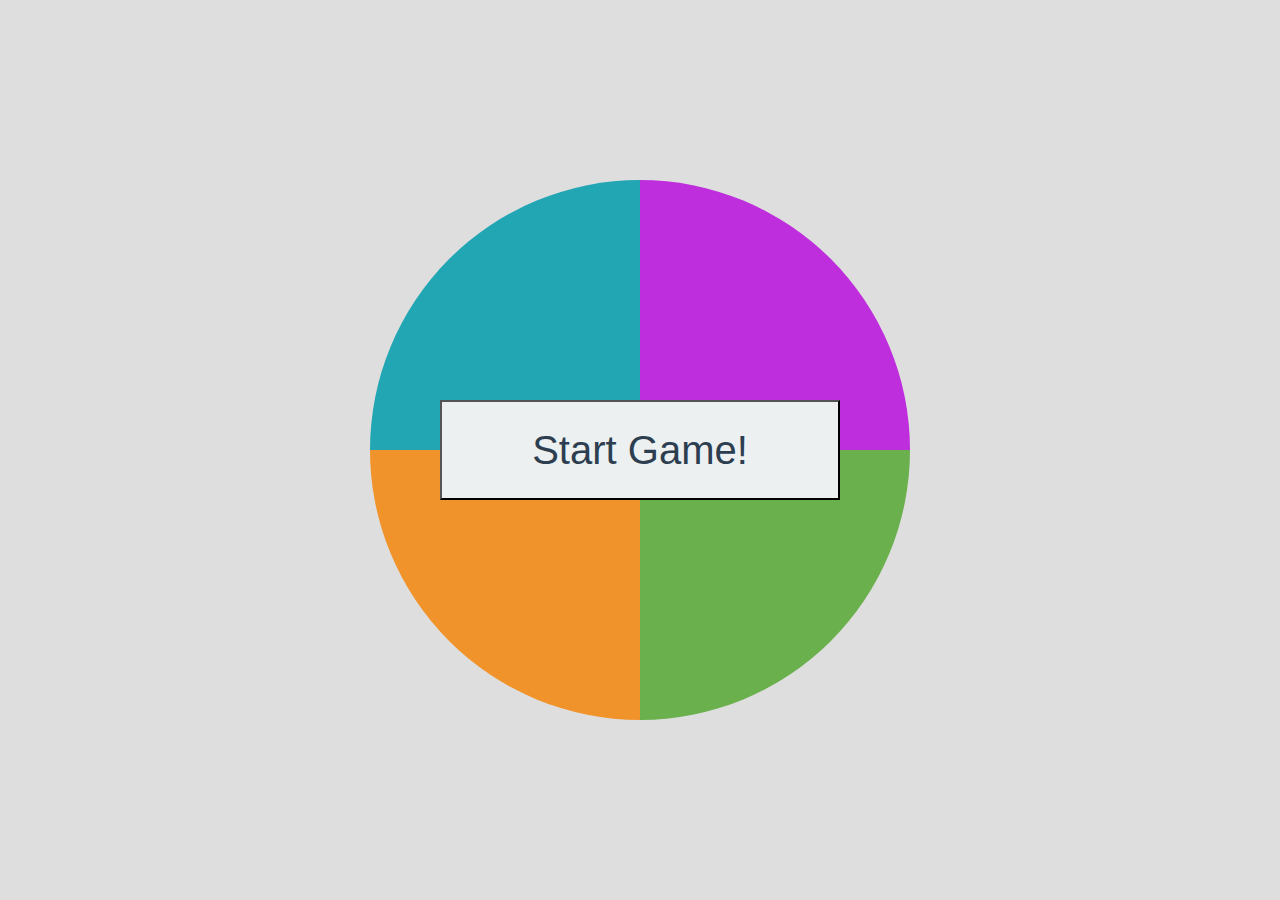
<file: index.html>
<!DOCTYPE html>
<html>
  <head>
    <meta charset="utf-8">
    <title>Simon Dice</title>
    <link rel="stylesheet" href="./styles.css">    
  </head>
  <body>    
      <div class="girar"></div>
    <div class="gameBoard">
      <div id="blue"    class="color blue left" data-color="blue"></div>
      <div id="violet"  class="color violet right" data-color="violet"></div>
      <div id="orange"  class="color orange left" data-color="orange"></div>
      <div id="green"   class="color green right" data-color="green"></div>
    </div>
    <button id="btnStart" class="btn-start" onclick="startGame()">Start Game!</button>
    <script>
        const blue      = document.getElementById('blue')
        const violet    = document.getElementById('violet')
        const orange    = document.getElementById('orange')
        const green     = document.getElementById('green')
        const btnStart  = document.getElementById('btnStart')

        class Game {
            constructor() {
                this.start();
                this.generateSequence();
                this.nextLevel();
            }
        
            start() {
                this.selectColor = this.selectColor.bind(this);
                btnStart.classList.add('hide');
                this.level = 1;
                this.colors = {
                    blue,
                    violet,
                    orange,
                    green
                }
            }

            generateSequence() {
                this.sequence = new Array(10).fill(0).map(n => Math.floor(Math.random() * 4))
            }

            nextLevel() {
                this.subLevel = 0;
             
                this.illuminateSequence();
                this.addClickEvents();
            }

            transformNumToColor = (num) => {
                switch (num) {
                    case 0:
                        return 'blue'
                    case 1:
                        return 'violet'
                    case 2:
                        return 'orange'
                    case 3:
                        return 'green'
                }
            }


            transformColorToNum = (color) => {
                switch (color) {
                    case 'blue':
                        return 0
                    case 'violet':
                        return 1
                    case 'orange':
                        return 2
                    case 'green':
                        return 3
                }
            }

            illuminateSequence() {
                for (let i = 0; i < this.level; i++) {
                    let color = this.transformNumToColor(this.sequence[i]);
                    setTimeout(() => this.illuminateColor(color), 1000 * i); 
                }
            }

            illuminateColor(color) {
                this.colors[color].classList.add('light');
                setTimeout(() => this.turnOffColor(color, 350));
            }

            turnOffColor(color) {
                this.colors[color].classList.remove('light');
            }

            addClickEvents() {
                this.colors.blue.addEventListener('click', this.selectColor);
                this.colors.violet.addEventListener('click', this.selectColor);
                this.colors.orange.addEventListener('click', this.selectColor);
                this.colors.green.addEventListener('click', this.selectColor);
            }

            selectColor(ev) {
                const colorName = ev.target.dataset.color;
                const numberColor = transformColorToNum(colorName);
                this.illuminateColor(colorName);
            }

        }
        function startGame() {
                window.game = new Game();
            }
    </script>
  </body>
</html>
</file>
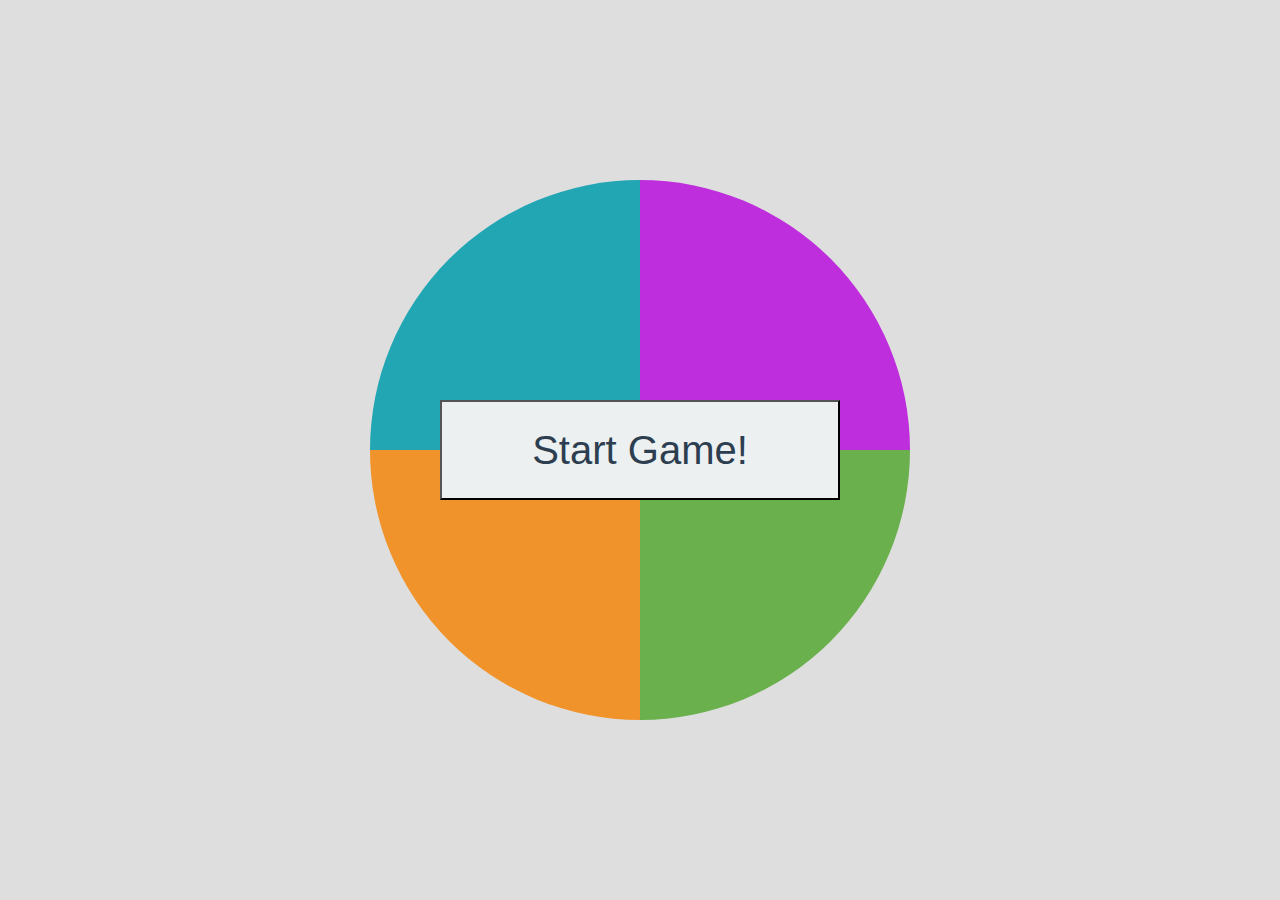
<file: src/index.html>
<!DOCTYPE html>
<html>
  <head>
    <meta charset="utf-8">
    <link rel="icon" 
      type="image/ico" 
      href="./images/favicon.ico">
    <title>Simon Dice</title>
    <link rel="stylesheet" href="./styles/styles.css">    
  </head>
  <body>    
      <div class="girar"></div>
    <div class="gameBoard">
      <div id="blue"    class="color blue left" data-color="blue"></div>
      <div id="violet"  class="color violet right" data-color="violet"></div>
      <div id="orange"  class="color orange left" data-color="orange"></div>
      <div id="green"   class="color green right" data-color="green"></div>
    </div>
    <button id="btnStart" class="btn-start" onclick="startGame()">Start Game!</button>
    <script>
        const blue      = document.getElementById('blue')
        const violet    = document.getElementById('violet')
        const orange    = document.getElementById('orange')
        const green     = document.getElementById('green')
        const btnStart  = document.getElementById('btnStart')

        class Game {
            constructor() {
                this.start();
                this.generateSequence();
                this.nextLevel();
            }
        
            start() {
                this.selectColor = this.selectColor.bind(this);
                btnStart.classList.add('hide');
                this.level = 1;
                this.colors = {
                    blue,
                    violet,
                    orange,
                    green
                }
            }

            generateSequence() {
                this.sequence = new Array(10).fill(0).map(n => Math.floor(Math.random() * 4))
            }

            nextLevel() {
                this.subLevel = 0;
             
                this.illuminateSequence();
                this.addClickEvents();
            }

            transformNumToColor = (num) => {
                switch (num) {
                    case 0:
                        return 'blue'
                    case 1:
                        return 'violet'
                    case 2:
                        return 'orange'
                    case 3:
                        return 'green'
                }
            }


            transformColorToNum = (color) => {
                switch (color) {
                    case 'blue':
                        return 0
                    case 'violet':
                        return 1
                    case 'orange':
                        return 2
                    case 'green':
                        return 3
                }
            }

            illuminateSequence() {
                for (let i = 0; i < this.level; i++) {
                    let color = this.transformNumToColor(this.sequence[i]);
                    setTimeout(() => this.illuminateColor(color), 1000 * i); 
                }
            }

            illuminateColor(color) {
                this.colors[color].classList.add('light');
                setTimeout(() => this.turnOffColor(color, 350));
            }

            turnOffColor(color) {
                this.colors[color].classList.remove('light');
            }

            addClickEvents() {
                this.colors.blue.addEventListener('click', this.selectColor);
                this.colors.violet.addEventListener('click', this.selectColor);
                this.colors.orange.addEventListener('click', this.selectColor);
                this.colors.green.addEventListener('click', this.selectColor);
            }

            selectColor(ev) {
                const colorName = ev.target.dataset.color;
                const numberColor = transformColorToNum(colorName);
                this.illuminateColor(colorName);
            }

        }
        function startGame() {
                window.game = new Game();
            }
    </script>
  </body>
</html>
</file>
<file: styles.css>
body {
    margin: 0;
    background: #dedede;
    display: flex;
    align-items: center;
    height: 100vh;
  }

  .gameBoard {
    height: 100vh;
    width: 100vh;
    border-radius: 50%;
    overflow: hidden;
    margin: 0 auto;
    max-height: 60vh;
    max-width: 60vh;
  }

  .gameBoard{
    animation-name: spin;
    animation-duration: 5000ms;
    animation-iteration-count: infinite;
    animation-timing-function: linear;
  }

  .color {
    width: 50%;
    height: 50%;
    display: inline-block;
  }

  .left {
    float: left;
  }

  .right {
    float: left;
  }

  .blue {
    background: #22a6b3;
  }

  .blue.light {
    background: #7ed6df;
  }

  .violet {
    background: #be2edd;
  }

  .violet.light {
    background: #e056fd;
  }

  .orange {
    background: #f0932b;
  }

  .orange.light {
    background: #ffbe76;
  }

  .green {
    background: #6ab04c;
  }

  .green.light {
    background: #badc58;
  }

  .btn-start {
    width: 400px;
    height: 100px;
    background: #ecf0f1;
    color: #2c3e50;
    font-size: 2.5rem;
    position: absolute;
    top: calc(50% - 50px);
    left: calc(50% - 200px);
  }

  .hide {
    display: none;
  }
  
  /* .girar {
    width: 100px;
    height: 100px;
    animation-name: spin;
    animation-duration: 5000ms;
    animation-iteration-count: infinite;
    animation-timing-function: linear; 
    /* transform: rotate(3deg); */
     /* transform: rotate(0.3rad);/ */
     /* transform: rotate(3grad); */ 
     /* transform: rotate(.03turn);  */

    
  @keyframes spin {
      from {
          transform:rotate(0deg);
      }
      to {
          transform:rotate(360deg);
      }
  }
</file>
<file: src/styles/styles.css>
body {
    margin: 0;
    background: #dedede;
    display: flex;
    align-items: center;
    height: 100vh;
  }

  .gameBoard {
    height: 100vh;
    width: 100vh;
    border-radius: 50%;
    overflow: hidden;
    margin: 0 auto;
    max-height: 60vh;
    max-width: 60vh;
  }

  .gameBoard{
    animation-name: spin;
    animation-duration: 5000ms;
    animation-iteration-count: infinite;
    animation-timing-function: linear;
  }

  .color {
    width: 50%;
    height: 50%;
    display: inline-block;
  }

  .left {
    float: left;
  }

  .right {
    float: left;
  }

  .blue {
    background: #22a6b3;
  }

  .blue.light {
    background: #7ed6df;
  }

  .violet {
    background: #be2edd;
  }

  .violet.light {
    background: #e056fd;
  }

  .orange {
    background: #f0932b;
  }

  .orange.light {
    background: #ffbe76;
  }

  .green {
    background: #6ab04c;
  }

  .green.light {
    background: #badc58;
  }

  .btn-start {
    width: 400px;
    height: 100px;
    background: #ecf0f1;
    color: #2c3e50;
    font-size: 2.5rem;
    position: absolute;
    top: calc(50% - 50px);
    left: calc(50% - 200px);
  }

  .hide {
    display: none;
  }
  
  /* .girar {
    width: 100px;
    height: 100px;
    animation-name: spin;
    animation-duration: 5000ms;
    animation-iteration-count: infinite;
    animation-timing-function: linear; 
    /* transform: rotate(3deg); */
     /* transform: rotate(0.3rad);/ */
     /* transform: rotate(3grad); */ 
     /* transform: rotate(.03turn);  */

    
  @keyframes spin {
      from {
          transform:rotate(0deg);
      }
      to {
          transform:rotate(360deg);
      }
  }
</file>
